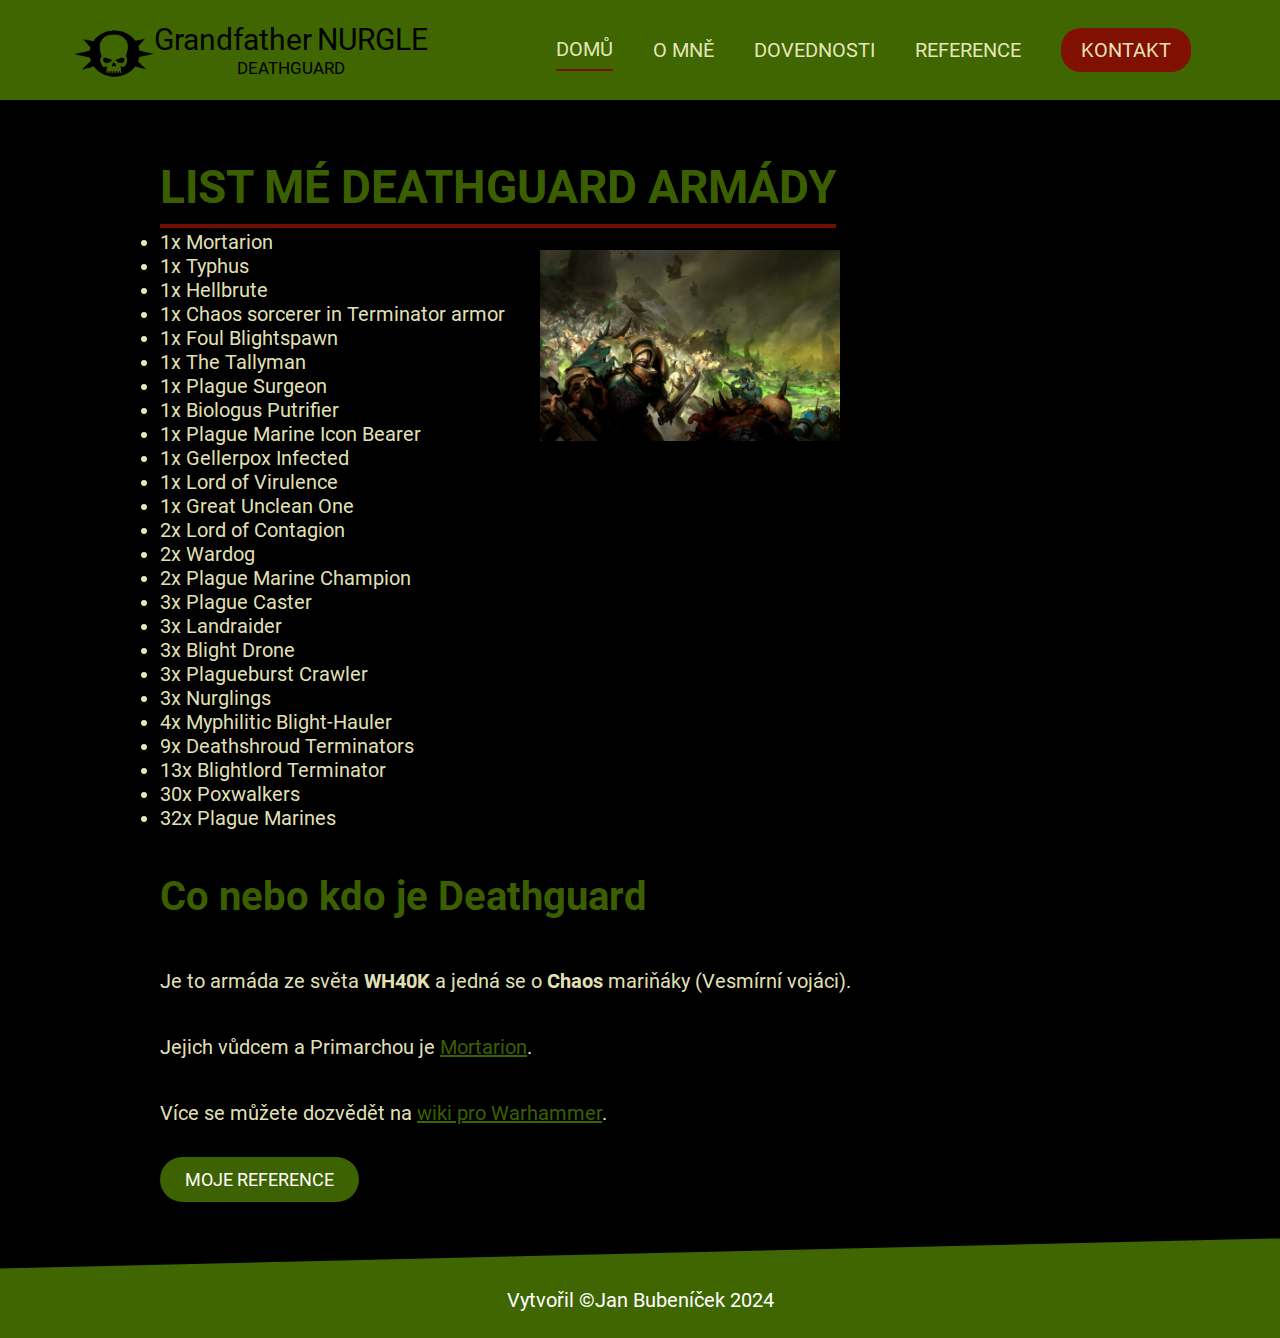
<file: index.html>
<!DOCTYPE html>

<html lang="cs-cz">
    <head>
      <meta charset="utf-8" />
      <link rel="stylesheet" href="styl.css" type="text/css" />
      <title>Moje armáda Death Guard</title>
      <meta name="description" content="List armády Deathguard" />
      <meta name="keywords" content="Deathguard, Nurgle, Warhammer 40.000, WH40K" />
      <meta name="author" content="Jan Bubeníček" />
      <link rel="shortcut icon" href="obrazky/ikona.ico" />
      <meta name="viewport" content="width=device-width, initial-scale=1.0">
    </head>
    <body>
      <header>
        <div id="logo">
          <h1>Grandfather<span>Nurgle</span></h1>
          <small>Deathguard</small>
      </div>
      <nav>
        <ul>
            <li class="aktivni"><a href="index.html">Domů</a></li>
            <li><a href="omne.html">O mně</a></li>
            <li><a href="dovednosti.html">Dovednosti</a></li>
            <li><a href="reference.html">Reference</a></li>
            <li><a class="kontakt-tlacitko" href="kontakt.html">Kontakt</a></li>
        </ul>
    </nav>
      </header>
      
      <article>
        <header>
          <h1>List mé Deathguard armády</h1>
        </header>
        <p class="uvodni-obrazek">
          <img src="obrazky/nurgle.jpg" alt="Moje hobby" width="60%" height="60%" />
        </p> 
        <li>1x Mortarion</li>
        <li>1x Typhus</li>
        <li>1x Hellbrute</li>
        <li>1x Chaos sorcerer in Terminator armor</li>
        <li>1x Foul Blightspawn</li>
        <li>1x The Tallyman</li>
        <li>1x Plague Surgeon</li>
        <li>1x Biologus Putrifier</li>
        <li>1x Plague Marine Icon Bearer</li>
        <li>1x Gellerpox Infected</li>
        <li>1x Lord of Virulence</li>
        <li>1x Great Unclean One</li>
        <li>2x Lord of Contagion</li>
        <li>2x Wardog</li>
        <li>2x Plague Marine Champion</li>
        <li>3x Plague Caster</li>
        <li>3x Landraider</li>
        <li>3x Blight Drone</li>
        <li>3x Plagueburst Crawler</li>
        <li>3x Nurglings</li>
        <li>4x Myphilitic Blight-Hauler</li>
        <li>9x Deathshroud Terminators</li>
        <li>13x Blightlord Terminator</li>
        <li>30x Poxwalkers</li>
        <li>32x Plague Marines</li>
        <section>
          <h2>Co nebo kdo je Deathguard</h2>
            <p>
              Je to armáda ze světa <strong>WH40K</strong> a jedná se o <strong>Chaos</strong> mariňáky (Vesmírní vojáci).
            </p>
            <p>
              Jejich vůdcem a Primarchou je <a href="https://warhammer40k.fandom.com/wiki/Mortarion" target="_blank">Mortarion</a>.
            </p>
            <p>
              Více se můžete dozvědět na  <a href="https://warhammer40k.fandom.com/wiki/Warhammer_40k_Wiki" target="_blank">wiki pro Warhammer</a>.
            </p>
            <p class="tlacitko-odstavec">
              <a href="reference.html" class="reference-tlacitko">Moje reference</a>
            </p>
              <div class="cistic"></div>     
        </section>
      </article>
      <footer>
        Vytvořil &copy;Jan Bubeníček 2024
      </footer>
    </body>
</html>
</file>
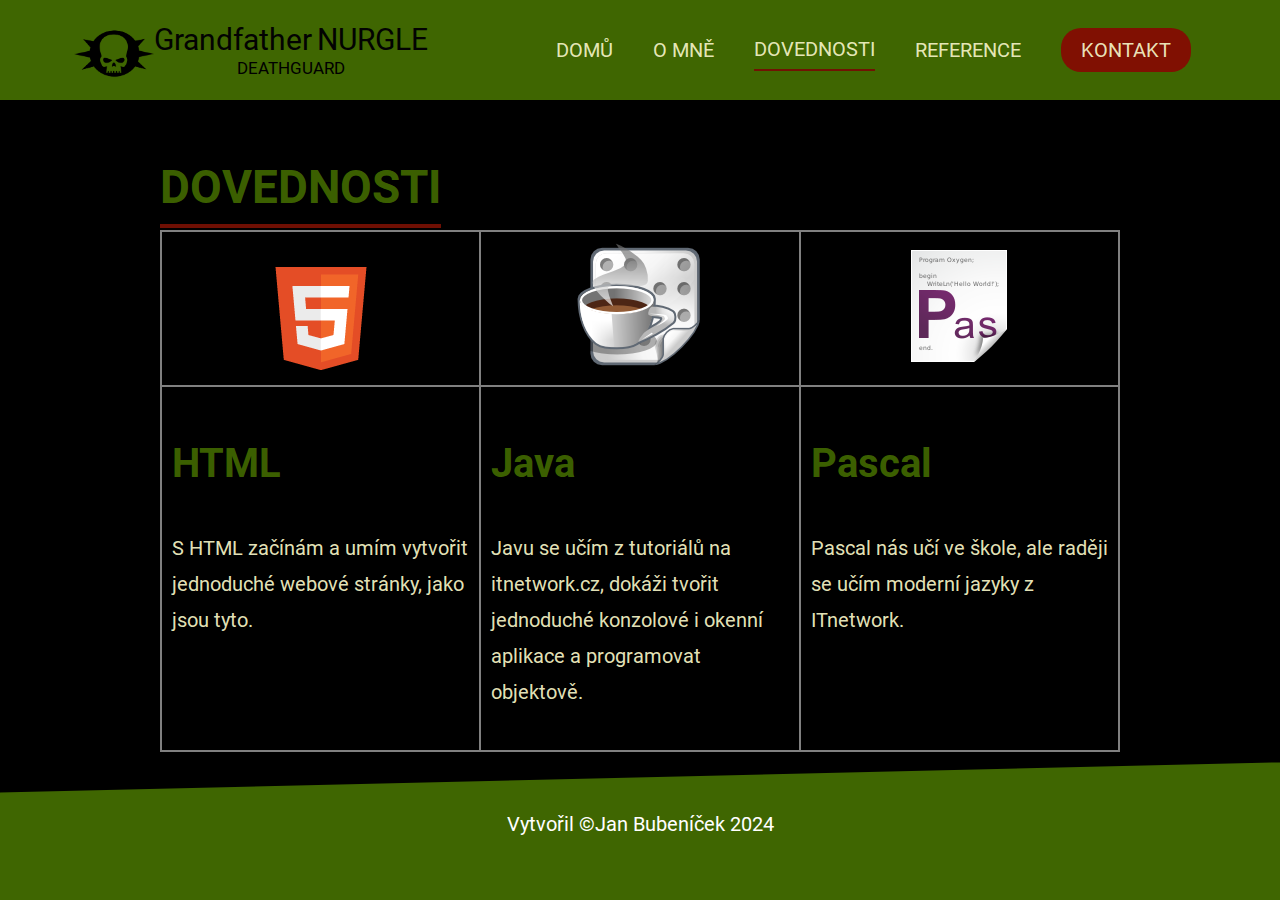
<file: dovednosti.html>
<!DOCTYPE html>
<html lang="cs-cz">
<head>
  <meta charset="UTF-8">
  <title>Hobby</title>
</head>
<head>
  <meta charset="utf-8" />
  <meta name="description" content="O čem je hobby Warhammer" />
  <meta name="keywords" content="WH40K, Warhammer, Nurgle, Deathguard" />
  <meta name="author" content="Jan Bubeníček" />
  <link rel="shortcut icon" href="obrazky/ikona.ico" />
  <link rel="stylesheet" href="styl.css" type="text/css" />
  <meta name="viewport" content="width=device-width, initial-scale=1.0">
  <title>Hobby</title>
</head>
<body>
  <header>
    <div id="logo">
        <h1>Grandfather<span>Nurgle</span></h1>
        <small>Deathguard</small>
    </div>
      <nav>
        <ul>
            <li><a href="index.html">Domů</a></li>
            <li><a href="omne.html">O mně</a></li>
            <li class="aktivni"><a href="dovednosti.html">Dovednosti</a></li>
            <li><a href="reference.html">Reference</a></li>
            <li><a class="kontakt-tlacitko" href="kontakt.html">Kontakt</a></li>
        </ul>
     </nav>
    </header>
  <article>
  <header>
      <h1>Dovednosti</h1>
  </header>

    <section>
      <table id="dovednosti">
          <tr class="centrovany">
              <td>
                  <img src="obrazky/html.png" alt="HTML" />
              </td>
              <td>
                  <img src="obrazky/java.png" alt="Java" />
              </td>
              <td>
                  <img src="obrazky/pascal.png" alt="Pascal" />
              </td>
          </tr>
          <tr>
              <td>
                  <h2>HTML</h2>
                  <p>S HTML začínám a umím vytvořit jednoduché webové stránky, jako jsou tyto.</p>
              </td>
              <td>
                  <h2>Java</h2>
                  <p>Javu se učím z tutoriálů na itnetwork.cz, dokáži tvořit jednoduché konzolové i okenní aplikace a programovat objektově.</p>
              </td>
              <td>
                  <h2>Pascal</h2>
                  <p>Pascal nás učí ve škole, ale raději se učím moderní jazyky z ITnetwork.</p>
              </td>
          </tr>
      </table>
    </section>
  </article>
<footer>
  Vytvořil &copy;Jan Bubeníček 2024
</footer>
</body>
</html>
</file>
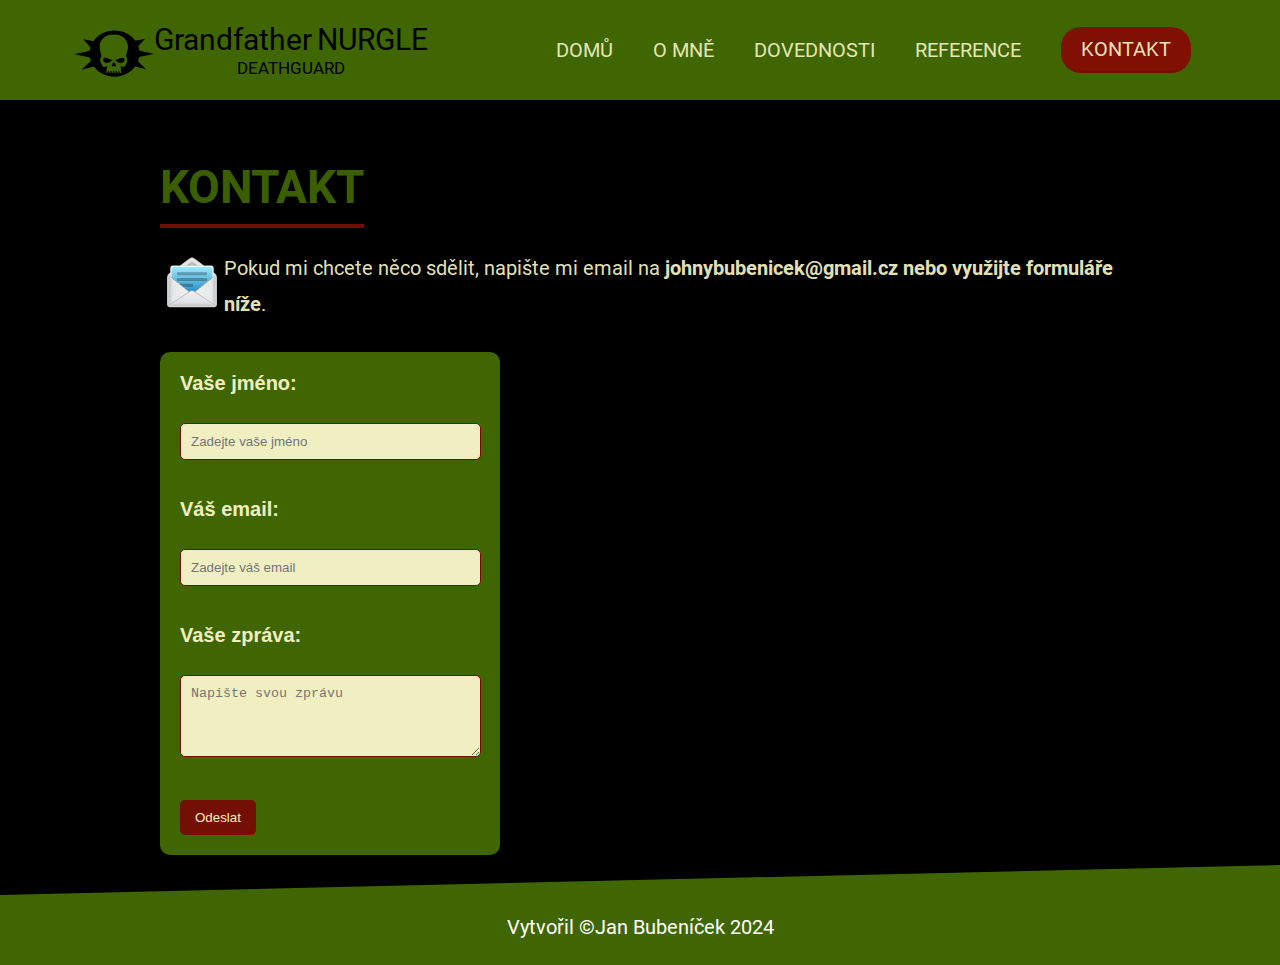
<file: kontakt.html>
<!DOCTYPE html>
<html lang="cs-cz">

<head>
    <meta charset="utf-8" />
    <meta name="description" content="Kontakt na programátora HoBiho, programování na zakázku." />
    <meta name="keywords" content="kontakt, programátor, HoBi, zakázka, programování" />
    <meta name="author" content="HoBi" />
    <link rel="shortcut icon" href="obrazky/ikona.ico" />
    <link rel="stylesheet" href="styl.css" type="text/css" />
    <meta name="viewport" content="width=device-width, initial-scale=1.0">
    <title>Kontaktujte mě</title>
</head>

<body>
    <header>
        <div id="logo">
            <h1>Grandfather<span>Nurgle</span></h1>
            <small>Deathguard</small>
        </div>
        <nav>
            <ul>
                <li><a href="index.html">Domů</a></li>
                <li><a href="omne.html">O mně</a></li>
                <li><a href="dovednosti.html">Dovednosti</a></li>
                <li><a href="reference.html">Reference</a></li>
                <li class="aktivni"><a class="kontakt-tlacitko" href="kontakt.html">Kontakt</a></li>
            </ul>
        </nav>
    </header>

    <article>
            <header>
                <h1>Kontakt</h1>
            </header>

            <section>
                <p>
                <img src="obrazky/email.png" alt="email" class="vlevo" />
                Pokud mi chcete něco sdělit, napište mi email na <strong>johnybubenicek&#64;gmail&#46;cz nebo využijte formuláře níže</strong>.
                </p>
                <form action="mailto:johnybubenicek@gmail.com" method="post" enctype="text/plain">
                    <label for="name">Vaše jméno:</label><br>
                    <input type="text" id="name" name="name" placeholder="Zadejte vaše jméno"><br><br>
                    <label for="email">Váš email:</label><br>
                    <input type="email" id="email" name="email" placeholder="Zadejte váš email"><br><br>
                    <label for="message">Vaše zpráva:</label><br>
                    <textarea id="message" name="message" rows="4" placeholder="Napište svou zprávu"></textarea><br><br>
                    <input type="submit" value="Odeslat">
                </form>
            </section>
            <div class="cistic"></div>
    </article>

    <footer>
        Vytvořil &copy;Jan Bubeníček 2024
    </footer>
</body>
</html>
</file>
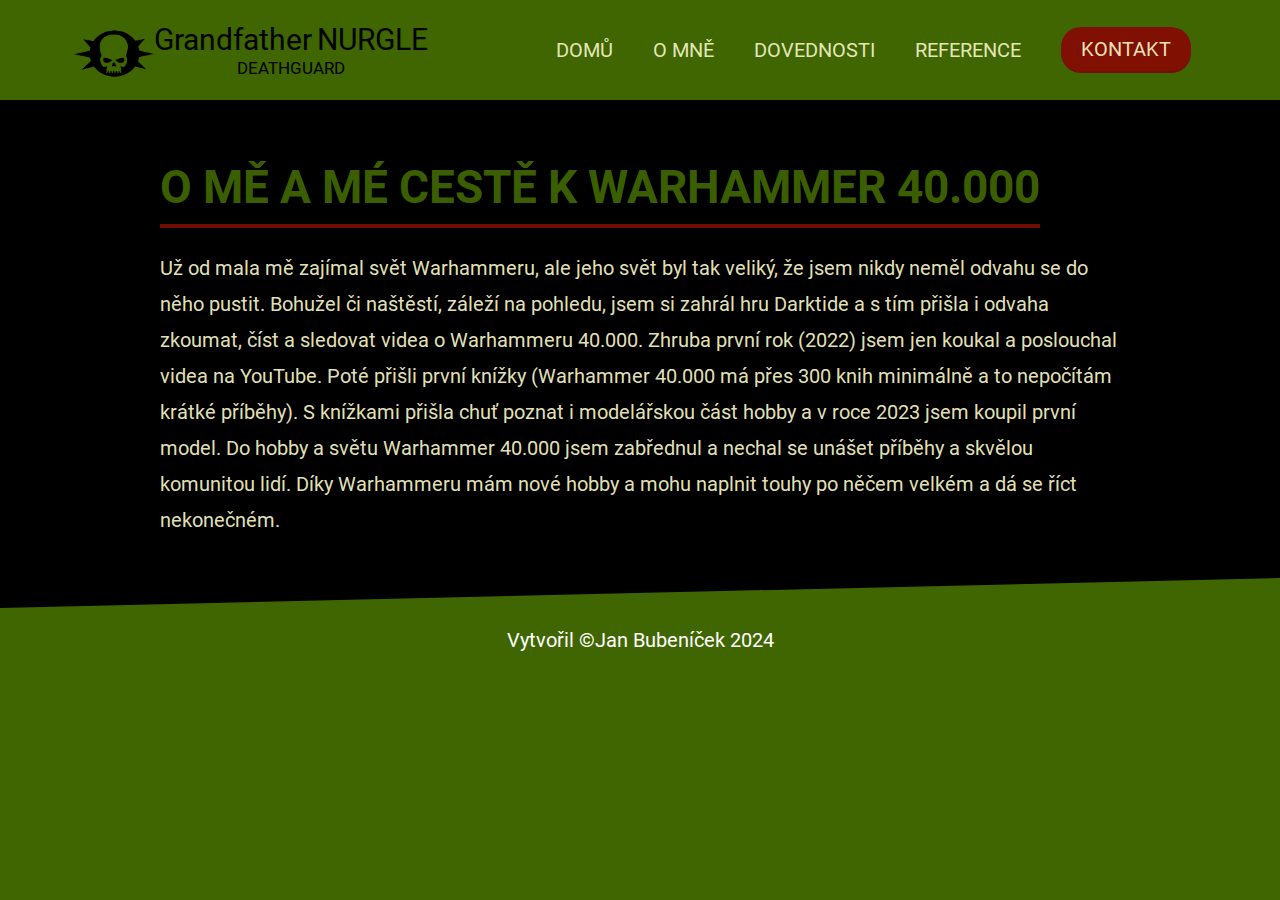
<file: omne.html>
<!DOCTYPE html>
<html lang="cs-cz">

<head>
    <meta charset="utf-8" />
    <meta name="description" content="Kontakt na programátora HoBiho, programování na zakázku." />
    <meta name="keywords" content="kontakt, programátor, HoBi, zakázka, programování" />
    <meta name="author" content="HoBi" />
    <link rel="shortcut icon" href="obrazky/ikona.ico" />
    <link rel="stylesheet" href="styl.css" type="text/css" />
    <meta name="viewport" content="width=device-width, initial-scale=1.0">
    <title>O mně</title>
</head>
<body>
  <header>
      <div id="logo">
        <h1>Grandfather<span>Nurgle</span></h1>
        <small>Deathguard</small>
    </div>
      <nav>
          <ul>
              <li><a href="index.html">Domů</a></li>
              <li><a href="omne.html">O mně</a></li>
              <li><a href="dovednosti.html">Dovednosti</a></li>
              <li><a href="reference.html">Reference</a></li>
              <li class="aktivni"><a class="kontakt-tlacitko" href="kontakt.html">Kontakt</a></li>
          </ul>
      </nav>
  </header>

  <article>
          <header>
              <h1>O mě a mé cestě k Warhammer 40.000</h1>
          </header>

          <section>
              <p>
                Už od mala mě zajímal svět Warhammeru, ale jeho svět byl tak veliký, že jsem nikdy neměl odvahu se do něho pustit. Bohužel či naštěstí, záleží na pohledu, jsem si zahrál hru Darktide a s tím přišla i odvaha zkoumat, číst a sledovat videa o Warhammeru 40.000. Zhruba první rok (2022) jsem jen koukal a poslouchal videa na YouTube. Poté přišli první knížky (Warhammer 40.000 má přes 300 knih minimálně a to nepočítám krátké příběhy). S knížkami přišla chuť poznat i modelářskou část hobby a v roce 2023 jsem koupil první model. Do hobby a světu Warhammer 40.000 jsem zabřednul a nechal se unášet příběhy a skvělou komunitou lidí. Díky Warhammeru mám nové hobby a mohu naplnit touhy po něčem velkém a dá se říct nekonečném. 
              </p>
          </section>
  </article>

  <footer>
      Vytvořil &copy;Jan Bubeníček 2024
  </footer>
</body>
</html>
</file>
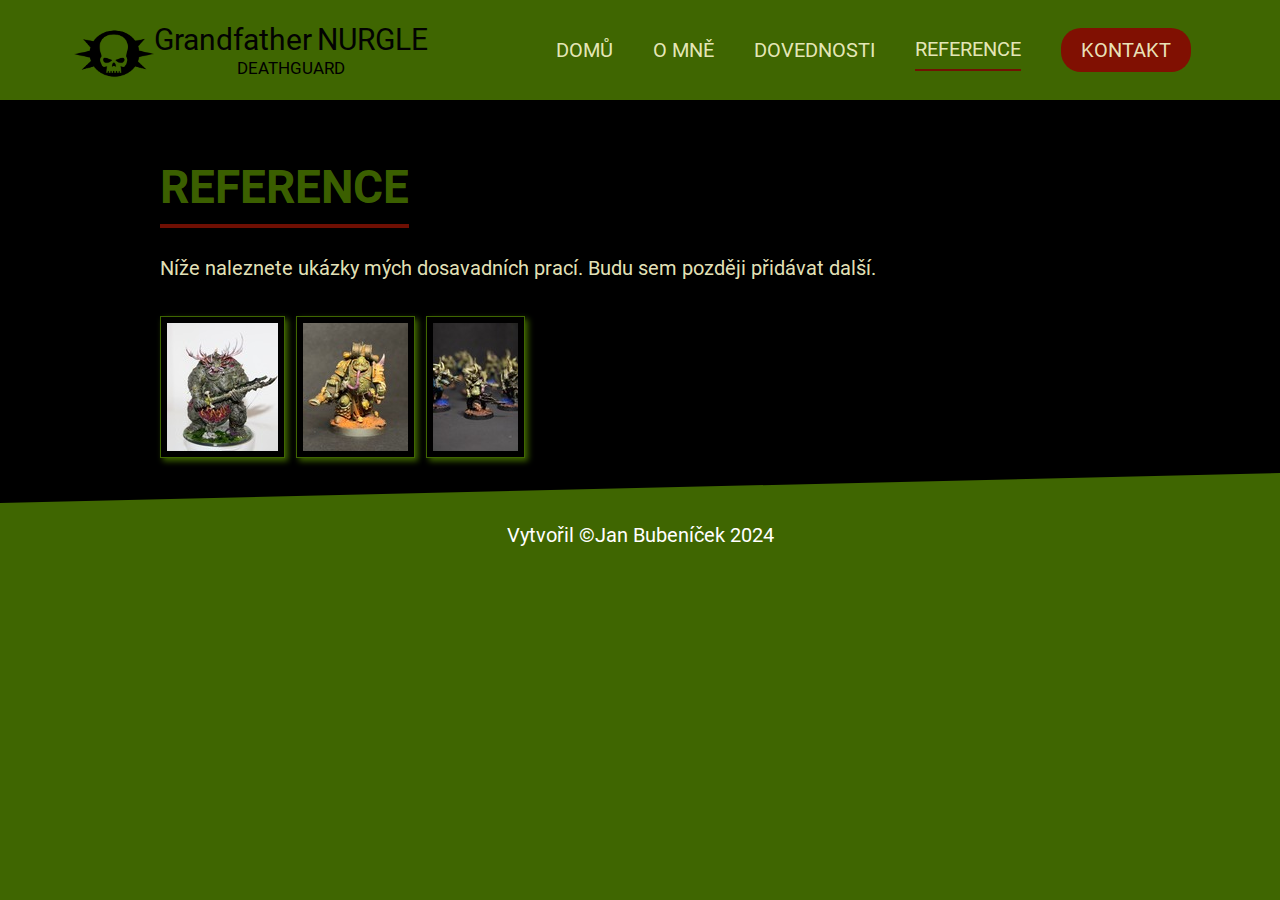
<file: reference.html>
<!DOCTYPE html>
<html lang="cs-cz">
<head>
  <meta charset="utf-8" />
  <meta name="description" content="Aplikace od HoBiho." />
  <meta name="keywords" content="aplikace, programátor, HoBi, reference" />
  <meta name="author" content="HoBi" />
  <link rel="shortcut icon" href="obrazky/ikona.ico" />
  <link rel="stylesheet" href="styl.css" type="text/css" />
  <link rel="stylesheet" href="styl.css" type="text/css" />
  <link rel="stylesheet" href="css/lightbox.min.css" type="text/css" media="screen" />
  <script src="js/lightbox-plus-jquery.min.js"></script>
  <script src="js/lightbox.min.js"></script>
  <meta name="viewport" content="width=device-width, initial-scale=1.0">
  <title>Reference</title>
</head>
<body>
  <header>
    <div id="logo">
      <h1>Grandfather<span>Nurgle</span></h1>
        <small>Deathguard</small>
    </div>
    <nav>
        <ul>
            <li><a href="index.html">Domů</a></li>
            <li><a href="omne.html">O mně</a></li>
            <li><a href="dovednosti.html">Dovednosti</a></li>
            <li class="aktivni"><a href="reference.html">Reference</a></li>
            <li><a class="kontakt-tlacitko" href="kontakt.html">Kontakt</a></li>
        </ul>
    </nav>
</header>

<article>
  <header>
    <h1>Reference</h1>
</header>

<section>
    <p>Níže naleznete ukázky mých dosavadních prací. Budu sem později přidávat další.</p>

    <div id="reference">
        <a href="obrazky/1.jpg" title="Kugath" rel="lightbox[reference]"> <!--toto je a hlavni obrazek ktery je videt po rozkliknuti nahledu nize, lightbox vylepsuje jak vypadaji veci a musel jsem ho stahnout-->
            <img src="obrazky/1_nahled.jpg" alt="Kugath" /> 
        </a>
        <a href="obrazky/2.jpg" title="Plague Marine" rel="lightbox[reference]">
            <img src="obrazky/2_nahled.jpg" alt="Plague Marine" />
        </a>
        <a href="obrazky/3.jpg" title="Poxwalker" rel="lightbox[reference]">
            <img src="obrazky/3_nahled.jpg" alt="Poxwalker" />
        </a>
    </div>
</section>
</article>
<footer>
  Vytvořil &copy;Jan Bubeníček 2024
</footer>
</body>
</html>
</file>
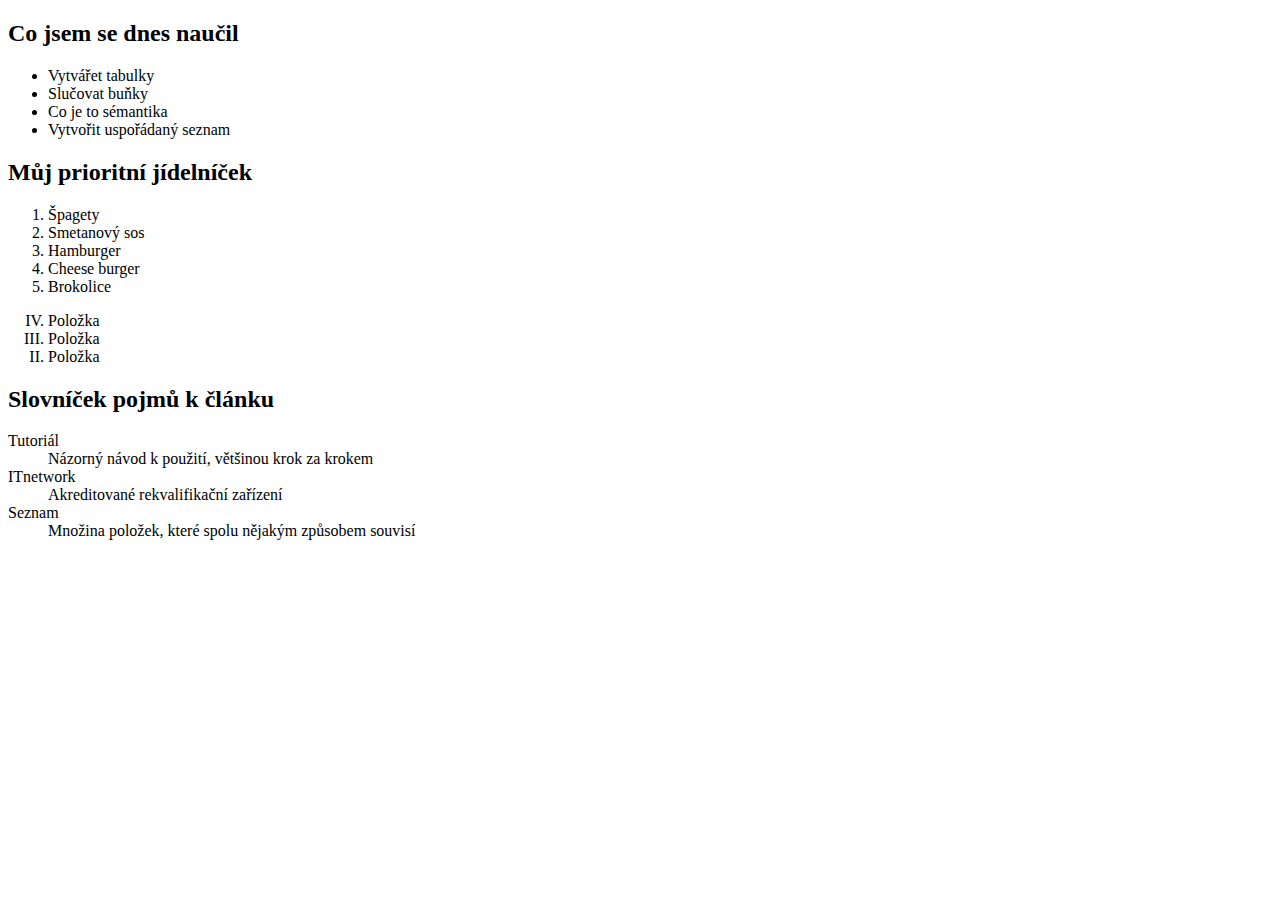
<file: seznam.html>
<!DOCTYPE html>
<html lang="cs-cz">
<head>
  <meta charset="UTF-8">
  <title>Seznam</title>
</head>

<body>
  <h2>Co jsem se dnes naučil</h2>
<ul>
  <li>Vytvářet tabulky</li>
  <li>Slučovat buňky</li>
  <li>Co je to sémantika</li>
  <li>Vytvořit uspořádaný seznam</li>
</ul>

<h2>Můj prioritní jídelníček</h2>
<ol>
  <li>Špagety</li>
  <li>Smetanový sos</li>
  <li>Hamburger</li>
  <li>Cheese burger</li>
  <li>Brokolice</li>
</ol>

<ol reversed="reversed" start="4" type="I">
  <li>Položka</li>
  <li>Položka</li>
  <li>Položka</li>
</ol>

<h2>Slovníček pojmů k článku</h2>
<dl>
    <dt>Tutoriál</dt>
        <dd>Názorný návod k použití, většinou krok za krokem</dd>
    <dt>ITnetwork</dt>
        <dd>Akreditované rekvalifikační zařízení</dd>
    <dt>Seznam</dt>
        <dd>Množina položek, které spolu nějakým způsobem souvisí</dd>
</dl>

</body>
</html>
</file>
<file: styl.css>
html {
  background: #3f6601;
}

@font-face {
  font-family: Unifraktur;
  src: url(fonty/Roboto-Regular.ttf);
  font-weight: normal;
}
@font-face {
  font-family: Unifraktur;
  src: url(fonty/Roboto-Bold.ttf);
  font-weight: bold;
}


  body {
    background-color: #000000;
    box-sizing: border-box;
    margin: 0;
    color:#f0efc2f5;
    font: 20px "Unifraktur";
    padding: 100px 0px 0px 0px;
    min-width: 960px;
  }
  body > header {
    height: 100px;
    width: 100%;
    background: #3f6601;
    color: #000000;
    display: flex;
    justify-content: space-evenly;
    position: fixed;
    z-index: 1;
    top: 0;
  }


    #logo {
      height: 75px;
      margin: auto 0 auto 5px;
      display: flex;
      flex-direction: column;
      justify-content: center;
      background: url('obrazky/logo.png') no-repeat;
      background-size: 80px 80px;
    }
    #logo > * {
      margin: 0 0 0 80px;
    }
    #logo h1 {
      font-weight: normal;
      font-size: 1.5em;
      line-height: 1.2em;
      color: rgb(2, 2, 2);
    }
    #logo h1 span {
      margin-left: 5px;
        text-transform: uppercase;
    }
    #logo small {
      align-self: center;
      text-transform: uppercase;
      font-size: 0.85em;
    }

   

body footer a {
  color:#3f6601
}

  nav ul {
    margin: 0;
    list-style-type: none;
    display: flex;
    align-items: center;
    height: 100%;
  }
  nav ul li {
    padding: 0 20px; /* Zachová mezery mezi položkami */
    margin: 0; /* Odstraní mezery mezi položkami */
    display: flex; /* Aktivuje flexbox na každé položce */
    align-items: center; /* Vertikálně zarovná obsah na střed */
    font-size: 1em;
    line-height: normal; /* Zruší nepřirozené rozdělení textu */
  }
  nav ul a {
    color: #f0efc2f5;
    padding: 8px 0;
    text-decoration: none;
    text-transform: uppercase;
  }
  nav ul a:hover, .aktivni a {
    border-bottom: 2px solid #741003f5;
  }

article {
  max-width: 960px;
  margin: 0 auto;
  padding: 50px 50px 10px 50px;
 }
  article header {
    height: 80px;
  }
  article h1,
  article h2,
  article h3,
  article h4,
  article h5,
  article h6 {
      color: #3f6601f5;
      padding: 10px 0;
  }
  article h1 {
    margin: 0;
    font-size: 2.3em;
    font-weight: bold;
    text-transform: uppercase;
    border-bottom: 4px solid #741003f5;
    width: max-content;
  }
  article h2 {
    font-size: 2em;
  }
    article section p {
      line-height: 1.8em;
      margin-bottom: 1.5em;
    }
    article section a {
      color: #3f6601f5;
    }

.uvodni-obrazek {
  float: right;
  width: 500px;
  padding-left: 10px;
  margin-right: 80px;
}

footer {
  box-sizing: border-box;
  text-align: center;
  height: 100px;
  color: white;
  background: #3f6601;
  padding: 50px 0 0 0;
  clip-path: polygon(0 30px, 100% 0, 100% 105%, 0 105%);
}

footer a {
color: white;
text-decoration: none;
}

.cistic {
  clear: both;
}


.kontakt-tlacitko {
  background: #801002;
  padding: 10px 20px;
  border-radius: 20px;
}
.kontakt-tlacitko:hover,
.reference-tlacitko:hover {
    filter: brightness(115%) contrast(85%);
    border: 0;
}

.reference-tlacitko {
  background: #3f6601f5;
  color: white;
  font-size: 0.9em;
  text-transform: uppercase;
  text-decoration: none;
  padding: 12px 25px;
  border-radius: 25px;
}



/*styl pro dovednosti*/
#dovednosti td {
  width: 33%;
  padding: 10px;
  vertical-align: top; /*centrovani bunky nahoru*/
  border: 2px solid gray; /*ramecek 1px tlusty */
}
#dovednosti {
  border-collapse: collapse;
}

.centrovany {
  text-align: center;
}



/*styl pro kontakt*/
/* tohle je k obrazku v kontaktu */
.vlevo {
  float: left;
}

form {
  font-family: Arial, sans-serif;
  color: #f0efc2; 
  background-color: #3f6601; 
  padding: 20px;
  border-radius: 10px; /* Zaoblené rohy formuláře */
  width: 300px; /* Šířka formuláře */
}

form label {
  display: block;
  margin-bottom: 5px;
  font-weight: bold;
}

form input[type="text"],
form input[type="email"],
form textarea {
  width: 93%; /* Šířka polí */
  padding: 10px;
  margin-bottom: 15px;
  border: 1px solid #741003; /* Barva okrajů */
  border-radius: 5px; 
  background-color: #f0efc2; 
  color: #3f6601; 
}

form input[type="submit"] {
  background-color: #741003; 
  color: #f0efc2; 
  border: none;
  padding: 10px 15px;
  border-radius: 5px;
  cursor: pointer;
}

form input[type="submit"]:hover {
  background-color: #741003;
  filter: brightness(115%) contrast(85%);
  color: #f0efc2;
}

/* Styl pro reference */

#reference img {
  border: 1px solid #3f6601;
  padding: 6px;
  box-shadow: 3px 3px 6px #3f6601;
  margin-right: 6px;
}

#reference a {
  text-decoration: none;
}

#reference a:hover {
  text-decoration: none;
}
</file>
